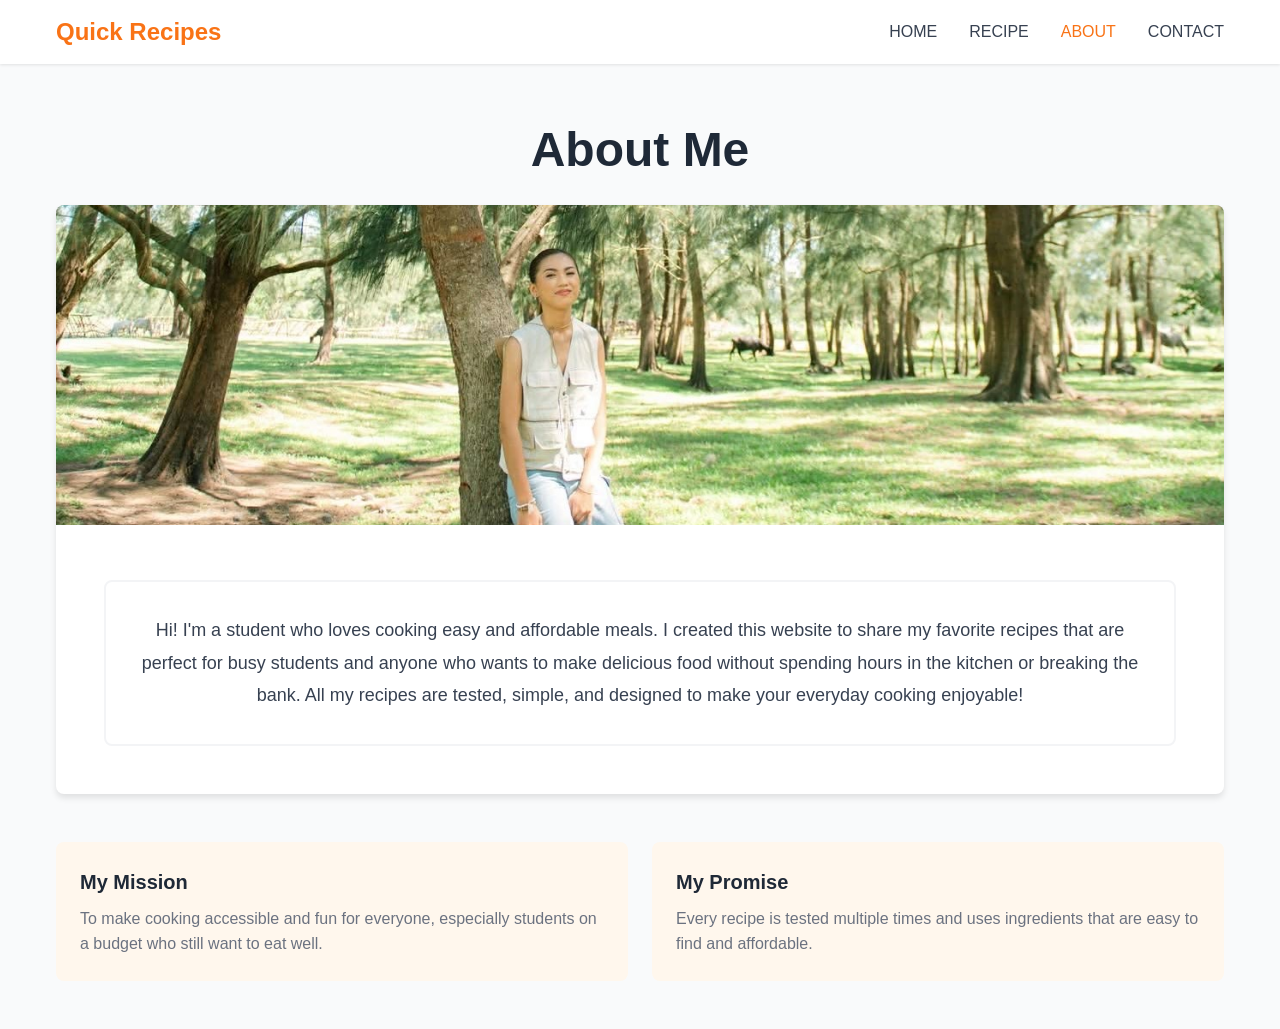
<file: about.html>
<!DOCTYPE html>
<html lang="en">
<head>
    <meta charset="UTF-8">
    <meta name="viewport" content="width=device-width, initial-scale=1.0">
    <title>About - Quick Recipes</title>
    <link rel="stylesheet" href="css.css">
</head>
<body>
    <!-- Navigation -->
    <nav class="navbar">
        <div class="container nav-container">
            <a href="index.html" class="logo">Quick Recipes</a>
            <div class="nav-links">
                <a href="index.html" class="nav-link">HOME</a>
                <a href="recipe.html" class="nav-link">RECIPE</a>
                <a href="about.html" class="nav-link active">ABOUT</a>
                <a href="contact.html" class="nav-link">CONTACT</a>
            </div>
        </div>
    </nav>

    <!-- About Section -->
    <div class="container about-page">
        <h1 class="page-title">About Me</h1>
        
        <div class="about-card">
            <img src="pia.jpg" alt="Cooking student" class="about-image">
            
            <div class="about-content">
                <div class="about-intro">
                    <p class="intro-text">
                        Hi! I'm a student who loves cooking easy and affordable meals. 
                        I created this website to share my favorite recipes that are 
                        perfect for busy students and anyone who wants to make delicious 
                        food without spending hours in the kitchen or breaking the bank. 
                        All my recipes are tested, simple, and designed to make your 
                        everyday cooking enjoyable!
                    </p>
                </div>
            </div>
        </div>

        <div class="about-grid">
            <div class="about-mission">
                <h3 class="mission-title">My Mission</h3>
                <p class="mission-text">
                    To make cooking accessible and fun for everyone, especially students 
                    on a budget who still want to eat well.
                </p>
            </div>
            <div class="about-promise">
                <h3 class="promise-title">My Promise</h3>
                <p class="promise-text">
                    Every recipe is tested multiple times and uses ingredients that are 
                    easy to find and affordable.
                </p>
            </div>
        </div>
    </div>
</body>
</html>
</file>
<file: css.css>
* {
    margin: 0;
    padding: 0;
    box-sizing: border-box;
}

body {
    font-family: -apple-system, BlinkMacSystemFont, 'Segoe UI', Roboto, 'Helvetica Neue', Arial, sans-serif;
    background-color: #f9fafb;
    color: #374151;
    line-height: 1.6;
}

.container {
    max-width: 1200px;
    margin: 0 auto;
    padding: 0 1rem;
}

/* Navigation */
.navbar {
    background-color: #ffffff;
    box-shadow: 0 1px 3px rgba(0, 0, 0, 0.1);
    position: sticky;
    top: 0;
    z-index: 100;
}

.nav-container {
    display: flex;
    align-items: center;
    justify-content: space-between;
    height: 4rem;
}

.logo {
    font-size: 1.5rem;
    font-weight: bold;
    color: #f97316;
    text-decoration: none;
}

.nav-links {
    display: flex;
    gap: 2rem;
}

.nav-link {
    color: #374151;
    text-decoration: none;
    font-weight: 500;
    transition: color 0.3s;
}

.nav-link:hover,
.nav-link.active {
    color: #f97316;
}

/* Hero Section */
.hero {
    position: relative;
    height: 70vh;
    min-height: 500px;
    overflow: hidden;
}

.hero-image {
    width: 100%;
    height: 100%;
    object-fit: cover;
}

.hero-overlay {
    position: absolute;
    inset: 0;
    background-color: rgba(0, 0, 0, 0.4);
}

.hero-content {
    position: absolute;
    inset: 0;
    display: flex;
    flex-direction: column;
    align-items: center;
    justify-content: center;
    color: white;
    padding: 1rem;
    text-align: center;
}

.hero-icon {
    font-size: 4rem;
    margin-bottom: 1.5rem;
}

.hero-title {
    font-size: 4rem;
    font-weight: bold;
    margin-bottom: 1rem;
}

.hero-tagline {
    font-size: 1.5rem;
}

.hero-button {
    margin-top: 2rem;
    padding: 0.75rem 2rem;
    background-color: #f97316;
    color: white;
    text-decoration: none;
    border-radius: 0.5rem;
    font-weight: 600;
    transition: background-color 0.3s;
}

.hero-button:hover {
    background-color: #ea580c;
}

/* Features Section */
.features-section {
    padding: 4rem 1rem;
}

.section-title {
    font-size: 2.5rem;
    font-weight: bold;
    text-align: center;
    margin-bottom: 3rem;
    color: #1f2937;
}

.features-grid {
    display: grid;
    grid-template-columns: repeat(auto-fit, minmax(280px, 1fr));
    gap: 2rem;
}

.feature-card {
    background-color: white;
    padding: 2rem;
    border-radius: 0.5rem;
    box-shadow: 0 4px 6px rgba(0, 0, 0, 0.1);
    text-align: center;
}

.feature-icon {
    font-size: 2.5rem;
    margin-bottom: 1rem;
}

.feature-title {
    font-size: 1.25rem;
    font-weight: 600;
    margin-bottom: 0.5rem;
}

.feature-text {
    color: #6b7280;
}

/* Recipe Page */
.recipe-page,
.about-page,
.contact-page {
    padding: 3rem 1rem;
}

.page-title {
    font-size: 3rem;
    font-weight: bold;
    text-align: center;
    margin-bottom: 1rem;
    color: #1f2937;
}

.page-subtitle {
    text-align: center;
    color: #6b7280;
    margin-bottom: 3rem;
    max-width: 42rem;
    margin-left: auto;
    margin-right: auto;
}

.recipe-grid {
    display: grid;
    grid-template-columns: repeat(auto-fill, minmax(300px, 1fr));
    gap: 1.5rem;
}

.recipe-card {
    background-color: white;
    border-radius: 0.5rem;
    box-shadow: 0 4px 6px rgba(0, 0, 0, 0.1);
    overflow: hidden;
    cursor: pointer;
    transition: transform 0.3s, box-shadow 0.3s;
}

.recipe-card:hover {
    transform: scale(1.05);
    box-shadow: 0 10px 15px rgba(0, 0, 0, 0.2);
}

.recipe-card-image-wrapper {
    position: relative;
    height: 16rem;
    overflow: hidden;
}

.recipe-card-image {
    width: 100%;
    height: 100%;
    object-fit: cover;
    transition: transform 0.3s;
}

.recipe-card:hover .recipe-card-image {
    transform: scale(1.1);
}

.recipe-card-body {
    padding: 1rem;
}

.recipe-card-title {
    font-size: 1.25rem;
    font-weight: bold;
    margin-bottom: 0.5rem;
    color: #1f2937;
}

.recipe-card-info {
    display: flex;
    gap: 1rem;
    color: #6b7280;
    font-size: 0.875rem;
}

.recipe-info-item {
    display: flex;
    align-items: center;
    gap: 0.25rem;
}

/* Modal */
.modal {
    display: none;
    position: fixed;
    inset: 0;
    z-index: 200;
    align-items: center;
    justify-content: center;
    padding: 1rem;
}

.modal.active {
    display: flex;
    animation: fadeIn 0.2s ease-out;
}

.modal-overlay {
    position: absolute;
    inset: 0;
    background-color: rgba(0, 0, 0, 0.6);
    backdrop-filter: blur(4px);
}

.modal-content {
    position: relative;
    background-color: white;
    border-radius: 0.5rem;
    box-shadow: 0 20px 25px rgba(0, 0, 0, 0.3);
    max-width: 56rem;
    width: 100%;
    max-height: 90vh;
    overflow-y: auto;
    animation: zoomIn 0.2s ease-out;
}

.modal-close {
    position: absolute;
    top: 1rem;
    right: 1rem;
    z-index: 10;
    background-color: rgba(255, 255, 255, 0.9);
    border: none;
    border-radius: 50%;
    width: 2.5rem;
    height: 2.5rem;
    font-size: 2rem;
    line-height: 1;
    cursor: pointer;
    box-shadow: 0 2px 8px rgba(0, 0, 0, 0.2);
    transition: background-color 0.3s;
}

.modal-close:hover {
    background-color: white;
}

.modal-image {
    width: 100%;
    height: 20rem;
    object-fit: cover;
}

.modal-body {
    padding: 2rem;
}

.modal-title {
    font-size: 2rem;
    font-weight: bold;
    margin-bottom: 1rem;
    color: #1f2937;
}

.modal-info {
    display: flex;
    gap: 1.5rem;
    margin-bottom: 1.5rem;
    color: #6b7280;
}

.info-item {
    display: flex;
    align-items: center;
    gap: 0.5rem;
}

.info-icon {
    font-size: 1.25rem;
}

/* Pax Selector */
.pax-selector {
    margin-bottom: 2rem;
}

.pax-label {
    display: block;
    margin-bottom: 0.75rem;
    font-weight: 600;
    color: #374151;
}

.pax-buttons {
    display: flex;
    gap: 1rem;
    flex-wrap: wrap;
}

.pax-button {
    padding: 0.75rem 2rem;
    border-radius: 0.5rem;
    font-weight: 600;
    border: none;
    cursor: pointer;
    background-color: #f3f4f6;
    color: #374151;
    transition: all 0.3s;
}

.pax-button:hover {
    background-color: #e5e7eb;
}

.pax-button.active {
    background-color: #f97316;
    color: white;
    box-shadow: 0 4px 6px rgba(0, 0, 0, 0.1);
}

/* Ingredients */
.ingredients-section,
.steps-section {
    margin-bottom: 2rem;
}

.section-heading {
    font-size: 1.5rem;
    font-weight: bold;
    margin-bottom: 1rem;
    color: #1f2937;
}

.ingredients-list {
    list-style: none;
    padding: 0;
}

.ingredients-list li {
    display: flex;
    gap: 0.5rem;
    margin-bottom: 0.5rem;
    color: #374151;
}

.ingredient-bullet {
    color: #f97316;
    margin-top: 0.25rem;
}

.ingredient-text span {
    margin-right: 4px;
}

/* Steps */
.steps-list {
    list-style: none;
    padding: 0;
    counter-reset: step-counter;
}

.steps-list li {
    display: flex;
    gap: 1rem;
    margin-bottom: 1rem;
    counter-increment: step-counter;
}

.step-number {
    flex-shrink: 0;
    width: 2rem;
    height: 2rem;
    background-color: #f97316;
    color: white;
    border-radius: 50%;
    display: flex;
    align-items: center;
    justify-content: center;
    font-weight: 600;
}

.step-text {
    padding-top: 0.25rem;
    color: #374151;
}

/* About Page */
.about-card {
    background-color: white;
    border-radius: 0.5rem;
    box-shadow: 0 4px 6px rgba(0, 0, 0, 0.1);
    overflow: hidden;
    margin-bottom: 3rem;
}

.about-image {
    width: 100%;
    height: 20rem;
    object-fit: cover;
}

.about-content {
    padding: 3rem;
}

.about-intro {
    background-color: white;
    padding: 2rem;
    border-radius: 0.5rem;
    border: 2px solid #f3f4f6;
}

.intro-text {
    font-size: 1.125rem;
    color: #374151;
    line-height: 1.8;
    text-align: center;
}

.about-grid {
    display: grid;
    grid-template-columns: repeat(auto-fit, minmax(280px, 1fr));
    gap: 1.5rem;
}

.about-mission,
.about-promise {
    background-color: #fff7ed;
    padding: 1.5rem;
    border-radius: 0.5rem;
}

.mission-title,
.promise-title {
    font-size: 1.25rem;
    font-weight: 600;
    margin-bottom: 0.5rem;
    color: #1f2937;
}

.mission-text,
.promise-text {
    color: #6b7280;
}

/* Contact Page */
.contact-card {
    background-color: white;
    border-radius: 0.5rem;
    box-shadow: 0 4px 6px rgba(0, 0, 0, 0.1);
    padding: 3rem;
    max-width: 42rem;
    margin: 0 auto;
}

.contact-form {
    display: flex;
    flex-direction: column;
    gap: 1.5rem;
}

.form-group {
    display: flex;
    flex-direction: column;
}

.form-label {
    margin-bottom: 0.5rem;
    font-weight: 600;
    color: #374151;
}

.input-wrapper {
    position: relative;
}

.input-icon {
    position: absolute;
    left: 0.75rem;
    top: 50%;
    transform: translateY(-50%);
    font-size: 1.25rem;
}

.input-icon.message-icon {
    top: 0.75rem;
    transform: none;
}

.form-input,
.form-textarea {
    width: 100%;
    padding: 0.75rem 1rem 0.75rem 3rem;
    border: 2px solid #e5e7eb;
    border-radius: 0.5rem;
    font-size: 1rem;
    font-family: inherit;
    transition: border-color 0.3s;
}

.form-input:focus,
.form-textarea:focus {
    outline: none;
    border-color: #f97316;
}

.form-textarea {
    resize: none;
}

.submit-button {
    width: 100%;
    background-color: #f97316;
    color: white;
    padding: 1rem;
    border: none;
    border-radius: 0.5rem;
    font-size: 1rem;
    font-weight: 600;
    cursor: pointer;
    box-shadow: 0 4px 6px rgba(0, 0, 0, 0.1);
    transition: all 0.3s;
}

.submit-button:hover {
    background-color: #ea580c;
    box-shadow: 0 6px 8px rgba(0, 0, 0, 0.15);
}

/* Success Message */
.success-message {
    text-align: center;
    padding: 3rem;
}

.success-icon {
    font-size: 4rem;
    margin-bottom: 1rem;
}

.success-title {
    font-size: 1.5rem;
    font-weight: 600;
    color: #16a34a;
    margin-bottom: 0.5rem;
}

.success-text {
    color: #6b7280;
}

/* Animations */
@keyframes fadeIn {
    from {
        opacity: 0;
    }
    to {
        opacity: 1;
    }
}

@keyframes zoomIn {
    from {
        transform: scale(0.95);
        opacity: 0;
    }
    to {
        transform: scale(1);
        opacity: 1;
    }
}

/* Responsive Design */
@media (max-width: 768px) {
    .nav-links {
        gap: 1rem;
    }

    .hero-title {
        font-size: 2.5rem;
    }

    .hero-tagline {
        font-size: 1.25rem;
    }

    .page-title {
        font-size: 2rem;
    }

    .modal-body {
        padding: 1.5rem;
    }

    .modal-title {
        font-size: 1.5rem;
    }

    .pax-buttons {
        flex-direction: column;
    }

    .pax-button {
        width: 100%;
    }

    .about-content {
        padding: 2rem;
    }

    .contact-card {
        padding: 2rem;
    }
}

@media (max-width: 480px) {
    .nav-links {
        gap: 0.5rem;
        font-size: 0.875rem;
    }

    .hero-title {
        font-size: 2rem;
    }

    .hero-icon {
        font-size: 3rem;
    }

    .section-title {
        font-size: 1.75rem;
    }
}
</file>
